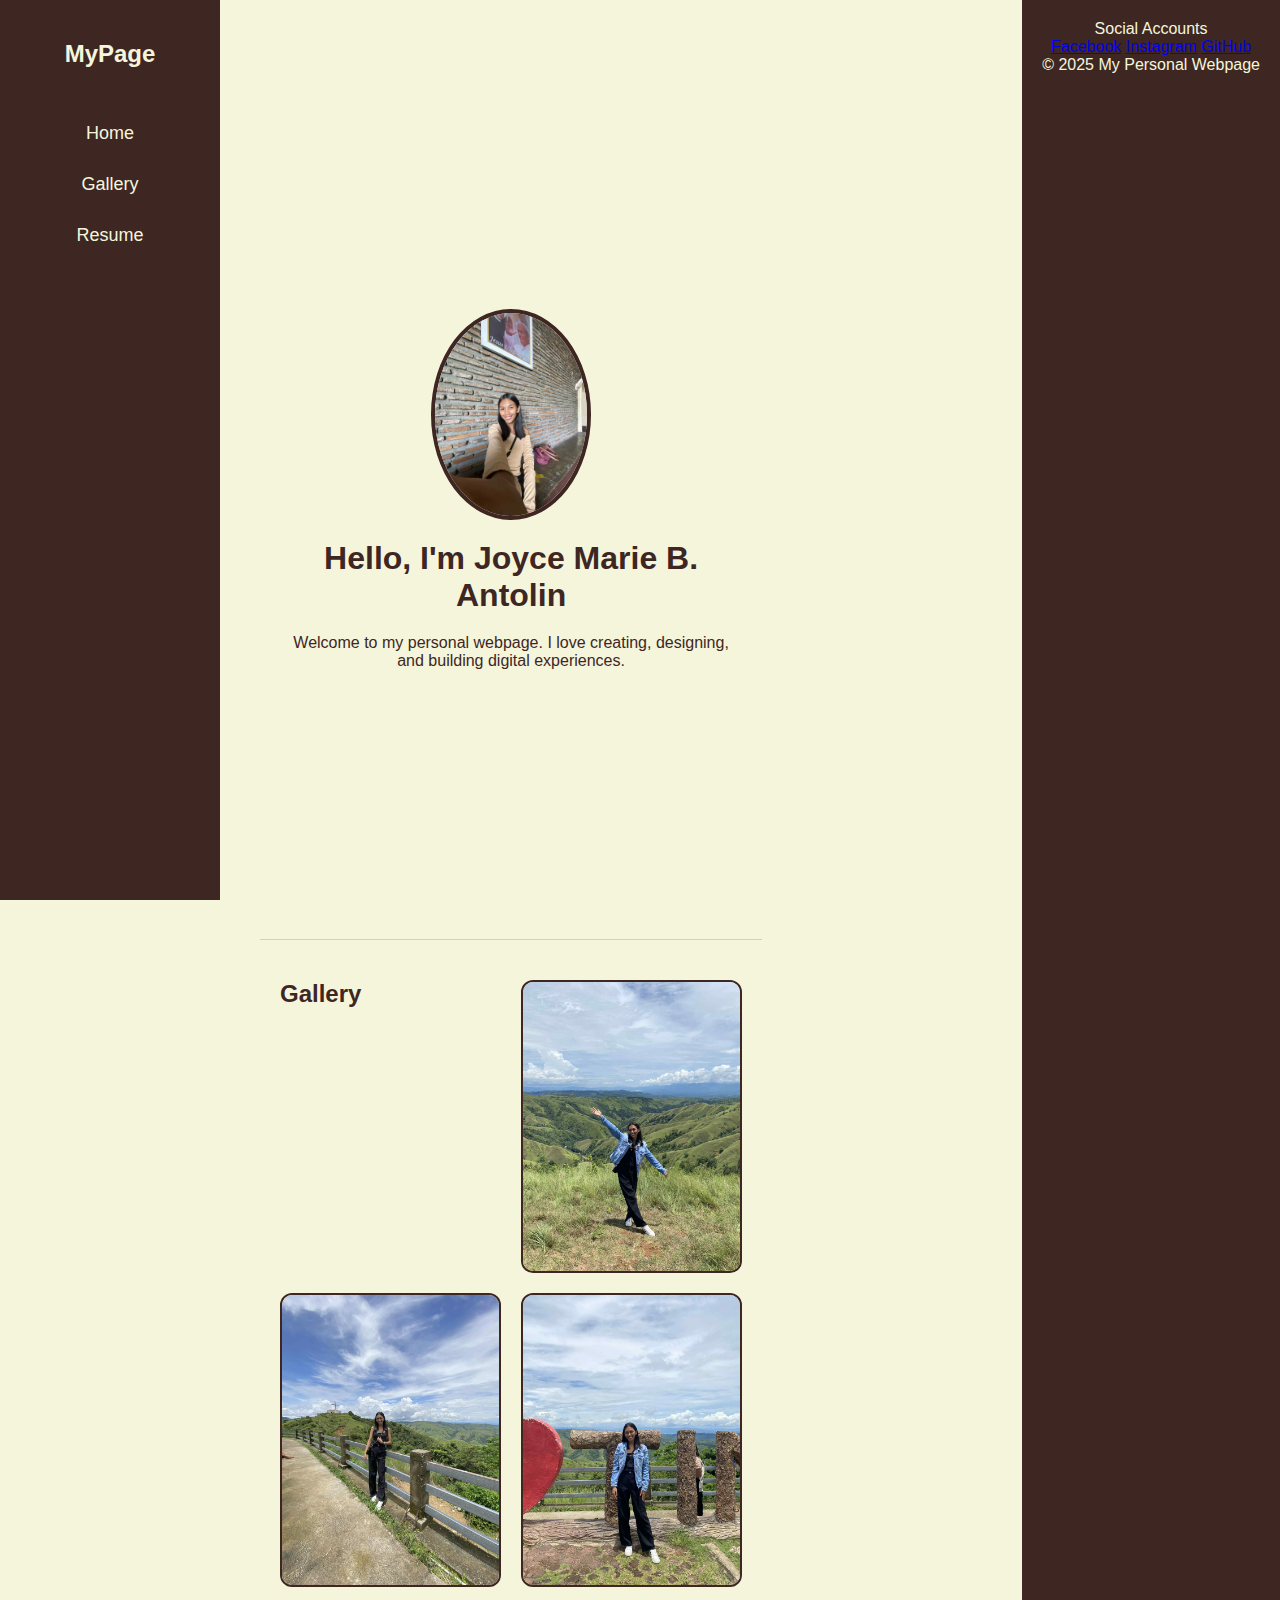
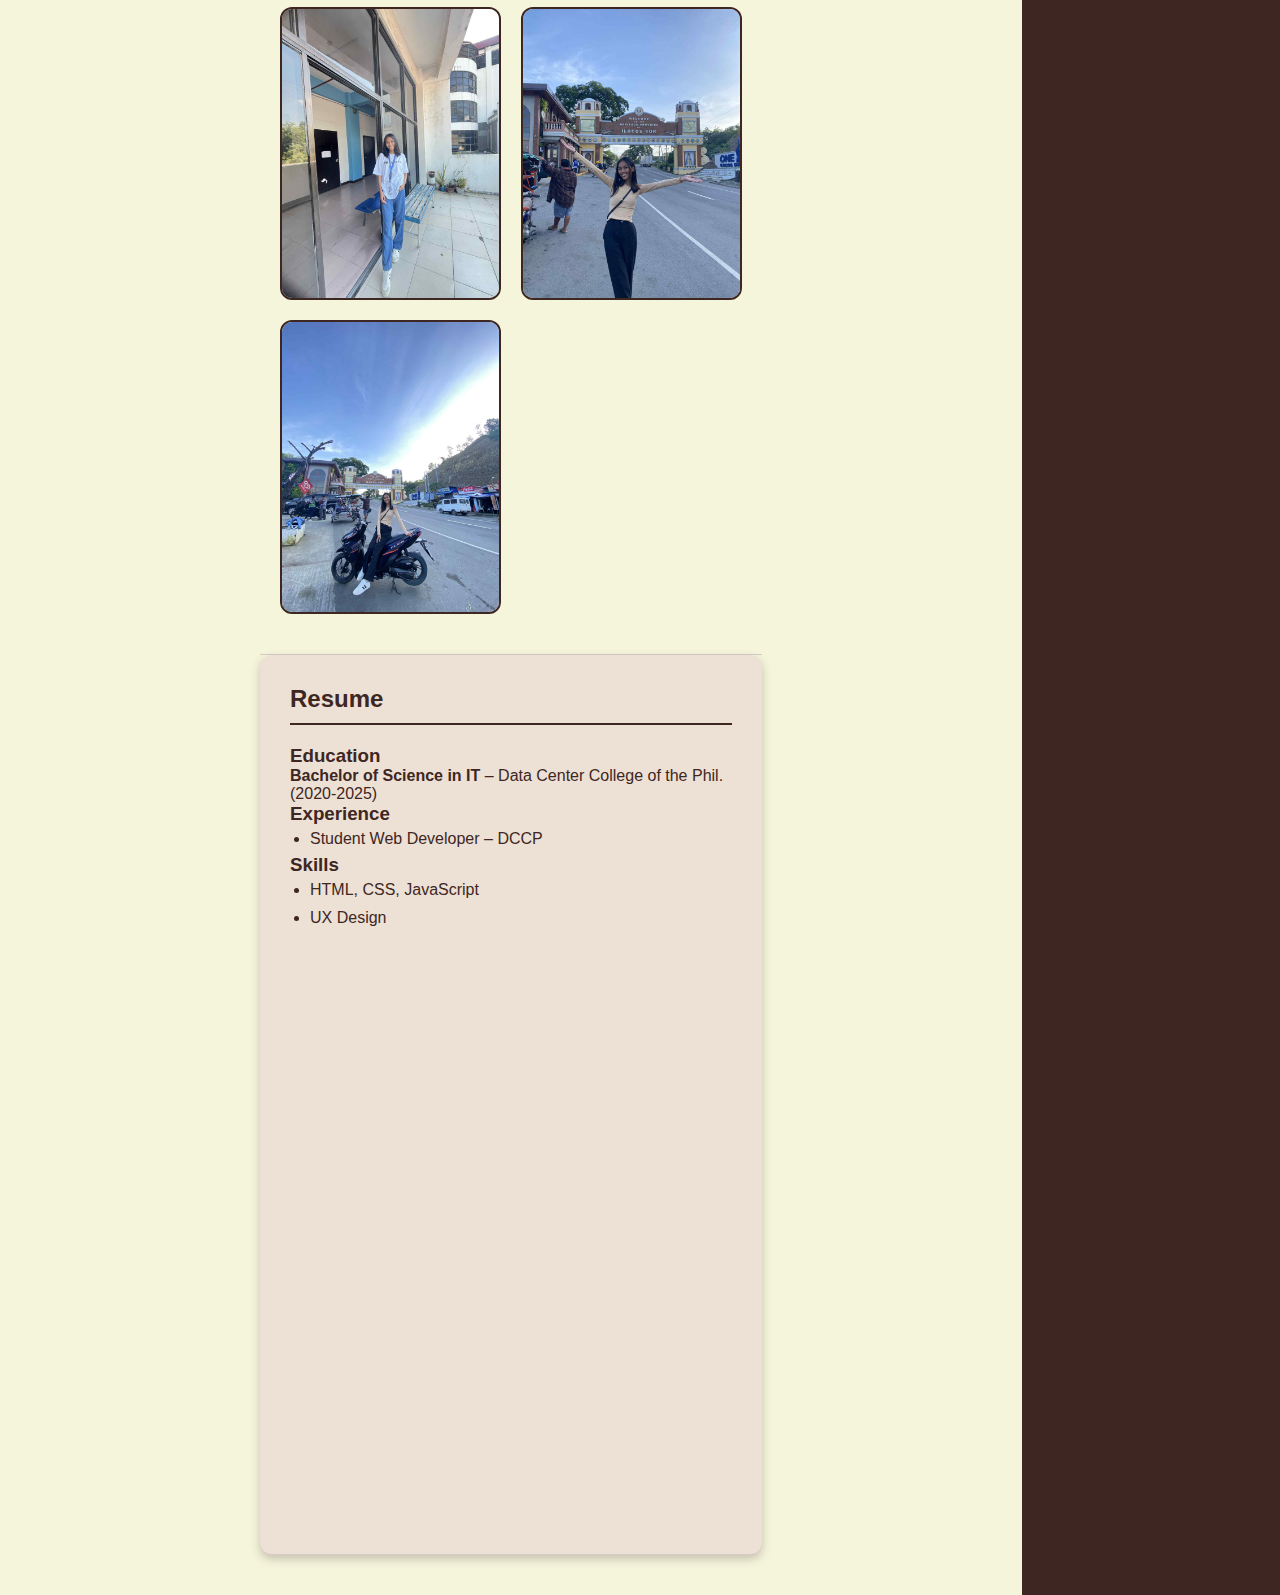
<file: index.html>
<!DOCTYPE html>
<html lang="en">
<head>
  <meta charset="UTF-8">
  <meta name="viewport" content="width=device-width, initial-scale=1.0">
  <title>Joyce Antolin Portfolio</title>
  <style>
    /* Reset */
    * {
      margin: 0;
      padding: 0;
      box-sizing: border-box;
      font-family: "Poppins", sans-serif;
    }

    body {
      display: flex;
      background-color: #f5f5dc; /* beige */
      color: #3e2723; /* dark brown */
    }

    /* Sidebar Navigation */
    nav {
      width: 220px;
      height: 100vh;
      background-color: #3e2723;
      display: flex;
      flex-direction: column;
      align-items: center;
      padding-top: 40px;
      position: fixed;
    }

    nav h2 {
      color: #f5f5dc;
      margin-bottom: 40px;
    }

    nav a {
      text-decoration: none;
      color: #f5f5dc;
      margin: 15px 0;
      font-size: 18px;
      transition: color 0.3s;
    }

    nav a:hover {
      color: #d7ccc8; /* lighter beige */
    }

    /* Page Content */
    .content {
      margin-left: 220px;
      padding: 40px;
      flex: 1;
    }

    section {
      min-height: 100vh;
      padding: 40px 20px;
      border-bottom: 1px solid #d7ccc8;
    }

    h1, h2 {
      margin-bottom: 20px;
    }

    /* Home Section */
    #home {
      display: flex;
      flex-direction: column;
      align-items: center;
      justify-content: center;
      text-align: center;
    }

    #home img {
      width: 160px;
      border-radius: 50%;
      border: 4px solid #3e2723;
      margin-bottom: 20px;
    }

    /* Gallery Section */
    #gallery {
      display: grid;
      grid-template-columns: repeat(auto-fit, minmax(220px, 1fr));
      gap: 20px;
    }

    #gallery img {
      width: 100%;
      border-radius: 12px;
      border: 2px solid #3e2723;
      transition: transform 0.3s, box-shadow 0.3s;
    }

    #gallery img:hover {
      transform: scale(1.05);
      box-shadow: 0 6px 12px rgba(62, 39, 35, 0.3);
    }

    /* Resume Section */
    #resume {
      background-color: #ede0d4; /* light beige card */
      padding: 30px;
      border-radius: 12px;
      max-width: 900px;
      margin: auto;
      box-shadow: 0 4px 10px rgba(62, 39, 35, 0.25);
    }

    #resume h2 {
      border-bottom: 2px solid #3e2723;
      padding-bottom: 10px;
      margin-bottom: 20px;
    }

    #resume ul {
      margin-left: 20px;
      line-height: 1.8;
    }

    /* Footer */
    footer {
      text-align: center;
      padding: 20px;
      margin-left: 220px;
      background-color: #3e2723;
      color: #f5f5dc;
    }

    /* Mobile Responsive */
    @media(max-width: 768px) {
      nav {
        width: 100%;
        height: auto;
        position: relative;
        flex-direction: row;
        justify-content: center;
        padding: 15px;
      }

      .content {
        margin-left: 0;
      }

      footer {
        margin-left: 0;
      }
    }
    .content {
      justify-content: center; /* Horizontal center */
      align-items: center; 
    }
  </style>
</head>
<body>

  <nav>
    <h2>MyPage</h2>
    <a href="index.html">Home</a>
    <a href="galleryact.html">Gallery</a>
    <a href="antolin_resume.html">Resume</a>
  </nav>

  <div class="content">
    <!-- Home -->
    <section id="home">
    <img src="ACT12_ANTOLIN/profile.jpg" alt="Profile Picture">
    <h1>Hello, I'm Joyce Marie B. Antolin</h1>
     <p>
        Welcome to my personal webpage.  
        I love creating, designing, and building digital experiences.
      </p>
    </section>

    <!-- Gallery -->
    <section id="gallery">
      <h2>Gallery</h2>
      
      <img src="ACT12_ANTOLIN/1.jpg" alt="Gallery Image 1">
      <img src="ACT12_ANTOLIN/2.jpg" alt="Gallery Image 2">
      <img src="ACT12_ANTOLIN/3.jpg" alt="Gallery Image 3">
      <img src="ACT12_ANTOLIN/4.jpg" alt="Gallery Image 4">
      <img src="ACT12_ANTOLIN/5.jpg" alt="Gallery Image 5">
      <img src="ACT12_ANTOLIN/6.jpg" alt="Gallery Image 6">
    </section>

    <!-- Resume -->
    <section id="resume">
      <h2>Resume</h2>
      <h3>Education</h3>
      <p><strong>Bachelor of Science in IT</strong> – Data Center College of the Phil. (2020-2025)</p>

      <h3>Experience</h3>
      <ul>
        <li>Student Web Developer – DCCP </li>
      </ul>

      <h3>Skills</h3>
      <ul>
        <li>HTML, CSS, JavaScript</li>
        <li>UX Design</li>
      </ul>
    </section>
  </div>

  <footer>
     Social Accounts
  <div class="socials">
    <a href="https://www.facebook.com/joycemarieantolin" target="_blank">Facebook</a>
    <a href="https://www.instagram.com/joyyyxm" target="_blank">Instagram</a>
    <a href="https://github.com/joyceantolin" target="_blank">GitHub</a>
  </div>
    <p>&copy; 2025 My Personal Webpage </p>
</section>
  </footer>

</body>
</html>
</file>
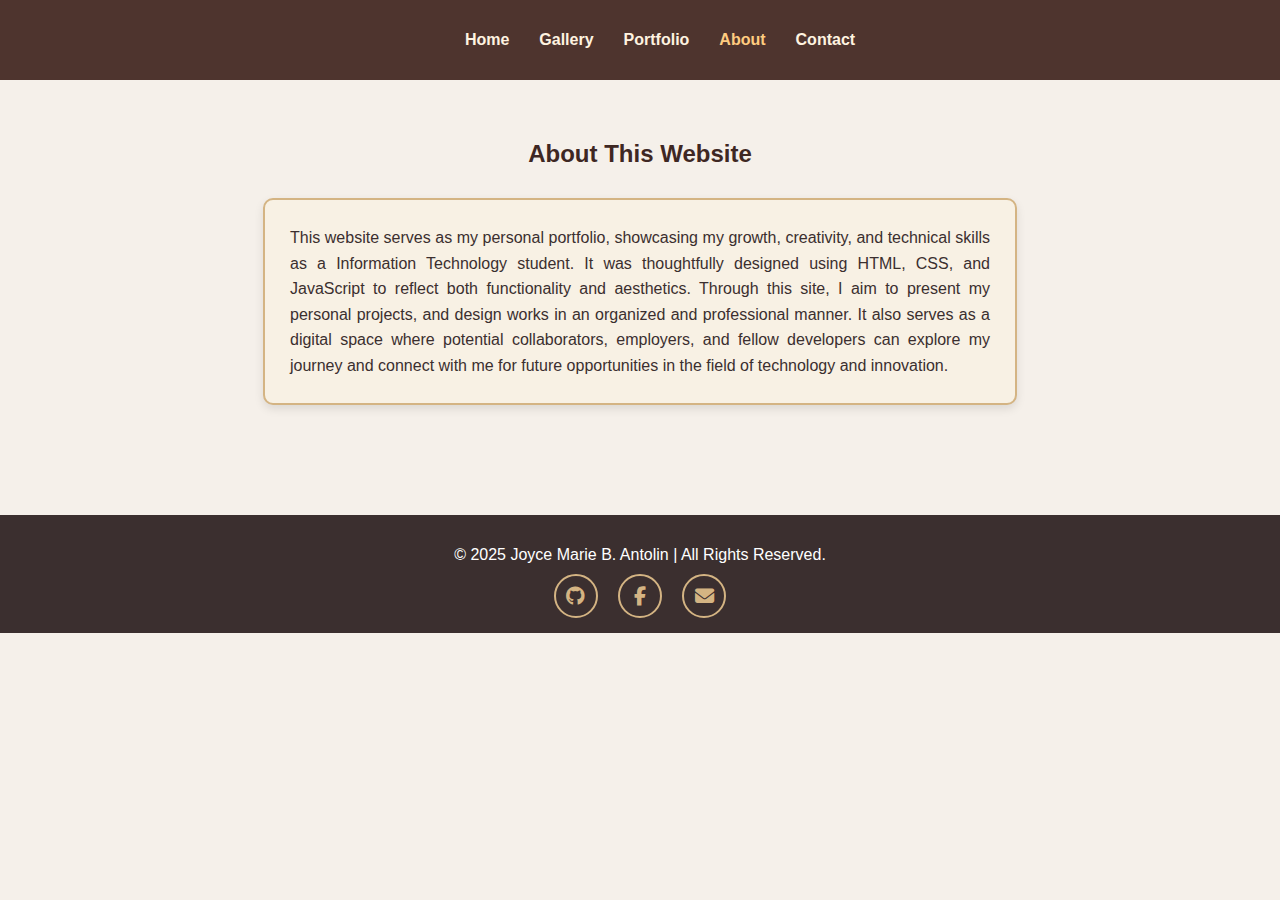
<file: about.html>
<!DOCTYPE html> 
<html lang="en">
<head>
<meta charset="UTF-8">
<meta name="viewport" content="width=device-width, initial-scale=1.0">
<title>FINALS</title>
<link rel="stylesheet" href="style.css">
<link rel="stylesheet" href="https://cdnjs.cloudflare.com/ajax/libs/font-awesome/6.5.0/css/all.min.css">
<style>
  /* Paragraph justification */
  .home p {
    max-width: 600px;
    margin: 20px auto;
    text-align: justify;
    line-height: 1.6;
  }

  /* About box */
  .about-box {
    max-width: 700px;
    margin: 30px auto;
    background-color: #f8f1e4; /* light beige background */
    border: 2px solid #d4b483;
    border-radius: 10px;
    padding: 25px;
    box-shadow: 0 4px 10px rgba(0,0,0,0.1);
  }

  .about-box p {
    margin: 0;
    color: #3b2f2f;
    text-align: justify;
    line-height: 1.6;
  }

  /* Scroll-to-top button */
  #scrollTopBtn {
    position: fixed;
    bottom: 30px;
    right: 30px;
    z-index: 100;
    background-color: #3b2f2f;
    color: #d4b483;
    border: none;
    padding: 12px 16px;
    border-radius: 50%;
    font-size: 1.2em;
    cursor: pointer;
    opacity: 0;
    visibility: hidden;
    transition: opacity 0.5s ease, visibility 0.5s ease;
  }

  #scrollTopBtn:hover {
    background-color: #d4b483;
    color: #3b2f2f;
  }

  #scrollTopBtn.show {
    opacity: 1;
    visibility: visible;
  }
</style>
</head>
<body>
<header>
  <nav>
    <ul>
      <li><a href="joyceantolin.github.io">Home</a></li>
      <li><a href="gallery.html">Gallery</a></li>
      <li><a href="portfolio.html">Portfolio</a></li>
      <li><a href="about.html" class="active">About</a></li>
      <li><a href="contact.html">Contact</a></li>
    </ul>
  </nav>
</header>

<button id="scrollTopBtn" title="Go to top"><i class="fas fa-arrow-up"></i></button>

<section class="about">
  <h2>About This Website</h2>
  <div class="about-box">
  <p>This website serves as my personal portfolio, showcasing my growth, creativity, and technical skills as a Information Technology student. It was thoughtfully designed using HTML, CSS, and JavaScript to reflect both functionality and aesthetics. Through this site, I aim to present my personal projects, and design works in an organized and professional manner. It also serves as a digital space where potential collaborators, employers, and fellow developers can explore my journey and connect with me for future opportunities in the field of technology and innovation.</p>
  </div>
</section>

<footer>
  <p>© 2025 Joyce Marie B. Antolin | All Rights Reserved.</p>
  <div class="social">
    <a href="https://github.com/joyceantolin" target="_blank"><i class="fab fa-github"></i></a>
    <a href="https://www.facebook.com/joycemarieantolin" target="_blank"><i class="fab fa-facebook-f"></i></a>
    <a href="mailto:joycemarieantolin@gmail.com"><i class="fas fa-envelope"></i></a>
  </div>
</footer>

<script>
  const scrollBtn = document.getElementById('scrollTopBtn');

  window.addEventListener('scroll', () => {
    if (window.scrollY > 200) {
      scrollBtn.classList.add('show');
    } else {
      scrollBtn.classList.remove('show');
    }
  });

  scrollBtn.addEventListener('click', () => {
    window.scrollTo({ top: 0, behavior: 'smooth' });
  });
</script>
<script src="script.js"></script>

</body>
</html>
</file>
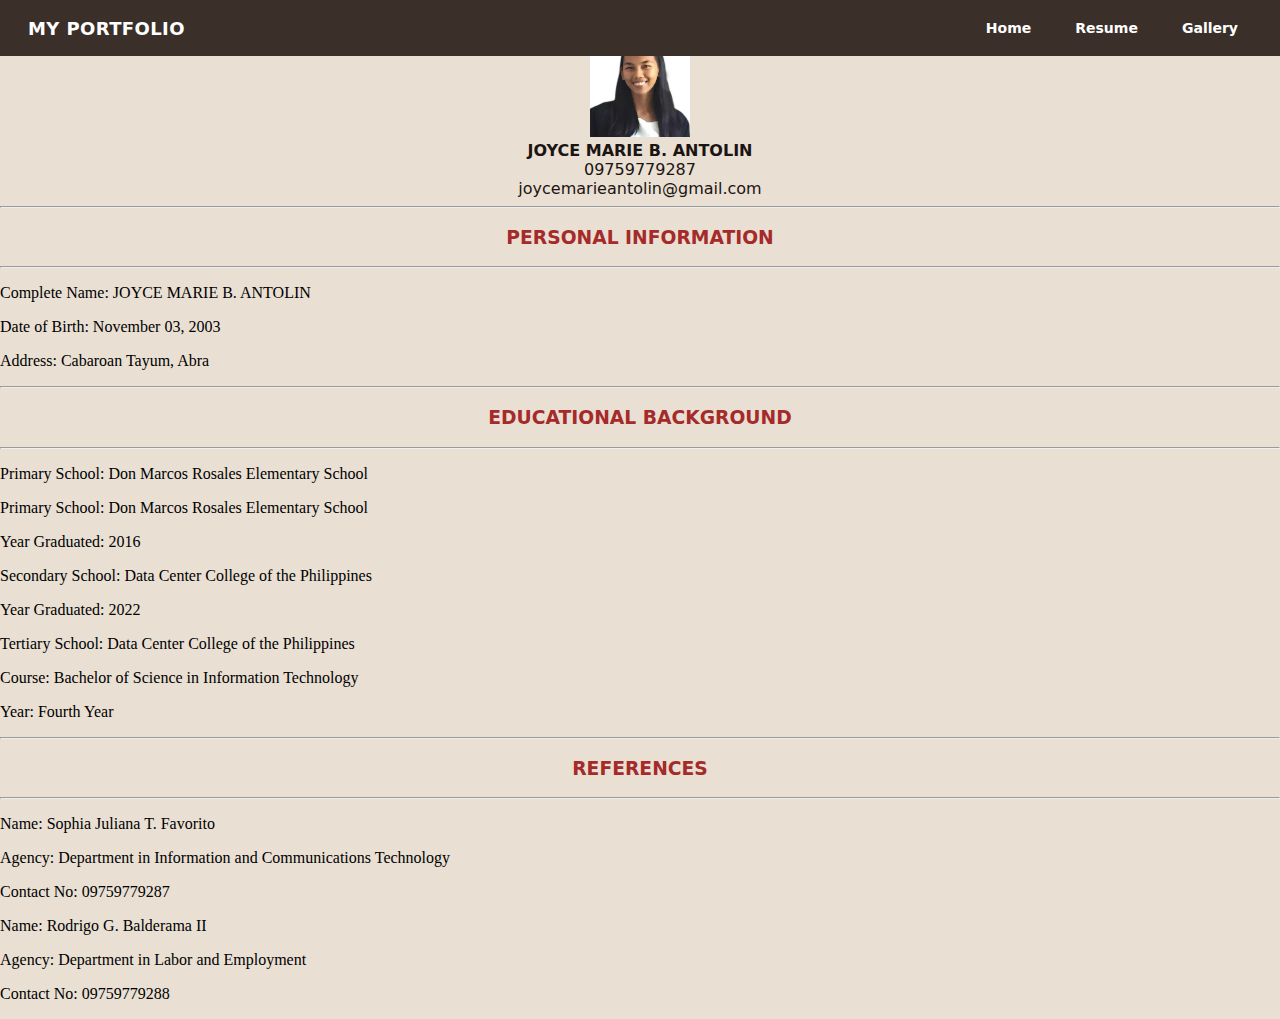
<file: antolin_resume.html>
<!DOCTYPE html>
<html lang="en">
<head>
	<meta charset="UTF-8">
	<meta name="viewport" content="width=device-width, initial-scale=1.0">
	<title>My Resume</title>
	<a href="index.html">Home</a>
	

	<style>
		body{
			background-color: beige;
		}
		h3{
			text-align: center;
			color: brown;
		}
		
		p {
			color: black;
			text-align: justify;
			font-family: calibri;
			font-size: 12;
		}

		
		 :root{
      --bg-dark:#3b2f2a; /* dark brown */
      --bg-medium:#8b6f5a; /* muted brown */
      --bg-light:#e9dfd3; /* beige */
      --accent:#b89276; /* warm nude */
      --text:#1b1412;
      --white: #ffffff;
      --radius:14px;
      font-family: Inter, system-ui, -apple-system, "Segoe UI", Roboto, "Helvetica Neue", Arial;
    }

    html,body{
      margin:0;
      background: var(--bg-light);
      color:var(--text);
      -webkit-font-smoothing:antialiased;
      -moz-osx-font-smoothing:grayscale;
    }

    header.top{
      position:fixed;
      left:0;
      top:0;
      width:100%;
      z-index:40;
      display:flex;
      justify-content:space-between;
      align-items:center;
      background:var(--bg-dark);
      padding:12px 28px;
      box-sizing:border-box;
    }
    header.top h1{margin:0;font-size:18px;color:var(--white);letter-spacing:0.4px}
    nav{
      display:flex;
      gap:16px;
    }
    nav a{
      color:var(--white);
      text-decoration:none;
      font-weight:600;
      font-size:14px;
      padding:8px 14px;
      border-radius:10px;
      transition:background 0.3s;
    }
    nav a:hover{
      background:var(--accent);
      color:var(--white);
    }

  </style>

      
</head>
<body>
  <header class="top">
     <h1>MY PORTFOLIO</h1>
    <nav>
      <a href="joyceantolin.github.io">Home</a>
      <a href="antolin_resume">Resume</a>
      <a href="galleryact.html">Gallery</a>
    </nav>
  </header>

	
<body>
	<hr>
	<center> <img src="ACT12_ANTOLIN/resume.jpg" width= "100" height="100"> <br/> </center>
	<center> <b> JOYCE MARIE B. ANTOLIN </b> </center>
	<center> 09759779287 </center>
	<center> joycemarieantolin@gmail.com </center>
	

	<hr>
	<h3> PERSONAL INFORMATION </h3>
	<hr>

	<p> Complete Name: JOYCE MARIE B. ANTOLIN </p>
	<p> Date of Birth: November 03, 2003 </p>
	<p> Address: Cabaroan Tayum, Abra </p>

	<hr>
	<h3> EDUCATIONAL BACKGROUND </h3>
	<hr>

	<p> Primary School: Don Marcos Rosales Elementary School </p>
	<p> Primary School: Don Marcos Rosales Elementary School </p>
	<p> Year Graduated: 2016 </p>
	<p> Secondary School: Data Center College of the Philippines </p>
	<p> Year Graduated: 2022 </p>
	<p> Tertiary School: Data Center College of the Philippines </p>
	<p> Course: Bachelor of Science in Information Technology </p>
	<p> Year: Fourth Year </p>

	<hr>
	<h3> REFERENCES </h3>
	<hr>

	<p> Name: Sophia Juliana T. Favorito </p>
	<p> Agency: Department in Information and Communications Technology </p>
	<p> Contact No: 09759779287 </p>

	<p> Name: Rodrigo G. Balderama II </p>
	<p> Agency: Department in Labor and Employment </p>
	<p> Contact No: 09759779288 </p>

</body>

</html>
</file>
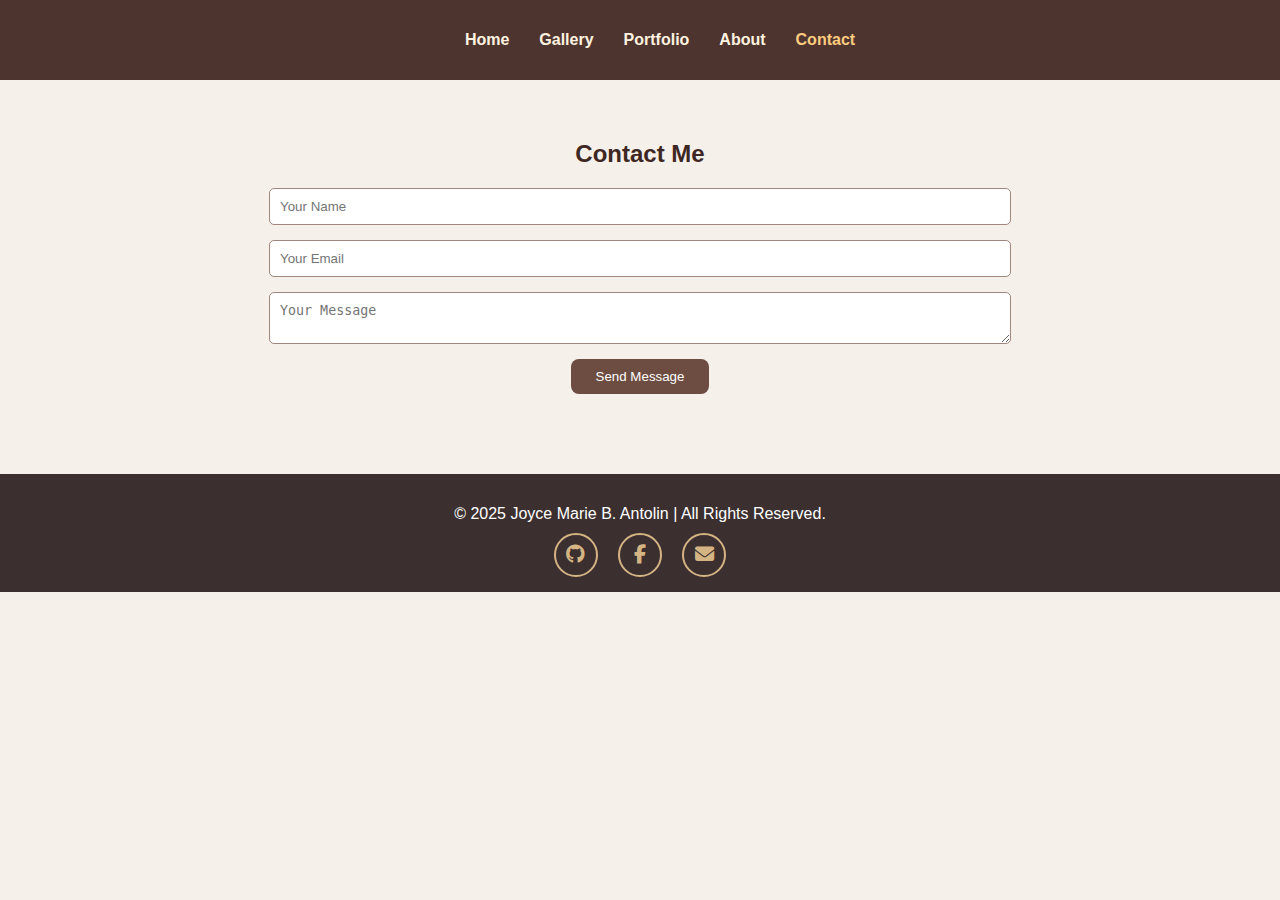
<file: contact.html>
<!DOCTYPE html>
<html lang="en">
<head>
<meta charset="UTF-8">
<meta name="viewport" content="width=device-width, initial-scale=1.0">
<title>FINALS</title>
<link rel="stylesheet" href="style.css">
<link rel="stylesheet" href="https://cdnjs.cloudflare.com/ajax/libs/font-awesome/6.5.0/css/all.min.css">
<style>
  /* Paragraph justification */
  .home p {
    max-width: 600px;
    margin: 20px auto;
    text-align: justify;
    line-height: 1.6;
  }

    /* Scroll-to-top button */
  #scrollTopBtn {
    position: fixed;
    bottom: 30px;
    right: 30px;
    z-index: 100;
    background-color: #3b2f2f;
    color: #d4b483;
    border: none;
    padding: 12px 16px;
    border-radius: 50%;
    font-size: 1.2em;
    cursor: pointer;
    opacity: 0;
    visibility: hidden;
    transition: opacity 0.5s ease, visibility 0.5s ease;
  }

  #scrollTopBtn:hover {
    background-color: #d4b483;
    color: #3b2f2f;
  }

  #scrollTopBtn.show {
    opacity: 1;
    visibility: visible;
  
  }
</style>
</head>
<body>
<header>
  <nav>
    <ul>
      <li><a href="joyceantolin.github.io">Home</a></li>
      <li><a href="gallery.html">Gallery</a></li>
      <li><a href="portfolio.html">Portfolio</a></li>
      <li><a href="about.html">About</a></li>
      <li><a href="contact.html" class="active">Contact</a></li>
    </ul>
  </nav>
</header>
<button id="scrollTopBtn" title="Go to top"><i class="fas fa-arrow-up"></i></button>
<section class="contact">
  <h2>Contact Me</h2>
  <form action="#" method="post">
    <input type="text" placeholder="Your Name" required>
    <input type="email" placeholder="Your Email" required>
    <textarea placeholder="Your Message" required></textarea>
    <button type="submit">Send Message</button>
  </form>
</section>

<footer>
  <p>© 2025 Joyce Marie B. Antolin | All Rights Reserved.</p>
  <div class="social">
    <a href="https://github.com/joyceantolin" target="_blank"><i class="fab fa-github"></i></a>
    <a href="https://www.facebook.com/joycemarieantolin" target="_blank"><i class="fab fa-facebook-f"></i></a>
    <a href="mailto:joycemarieantolin@gmail.com"><i class="fas fa-envelope"></i></a>
  </div>
</footer>
<script>
  const scrollBtn = document.getElementById('scrollTopBtn');

  window.addEventListener('scroll', () => {
    if (window.scrollY > 200) {
      scrollBtn.classList.add('show');
    } else {
      scrollBtn.classList.remove('show');
    }
  });

  scrollBtn.addEventListener('click', () => {
    window.scrollTo({ top: 0, behavior: 'smooth' });
  });
</script>
<script src="script.js"></script>

</body>
</html>
</file>
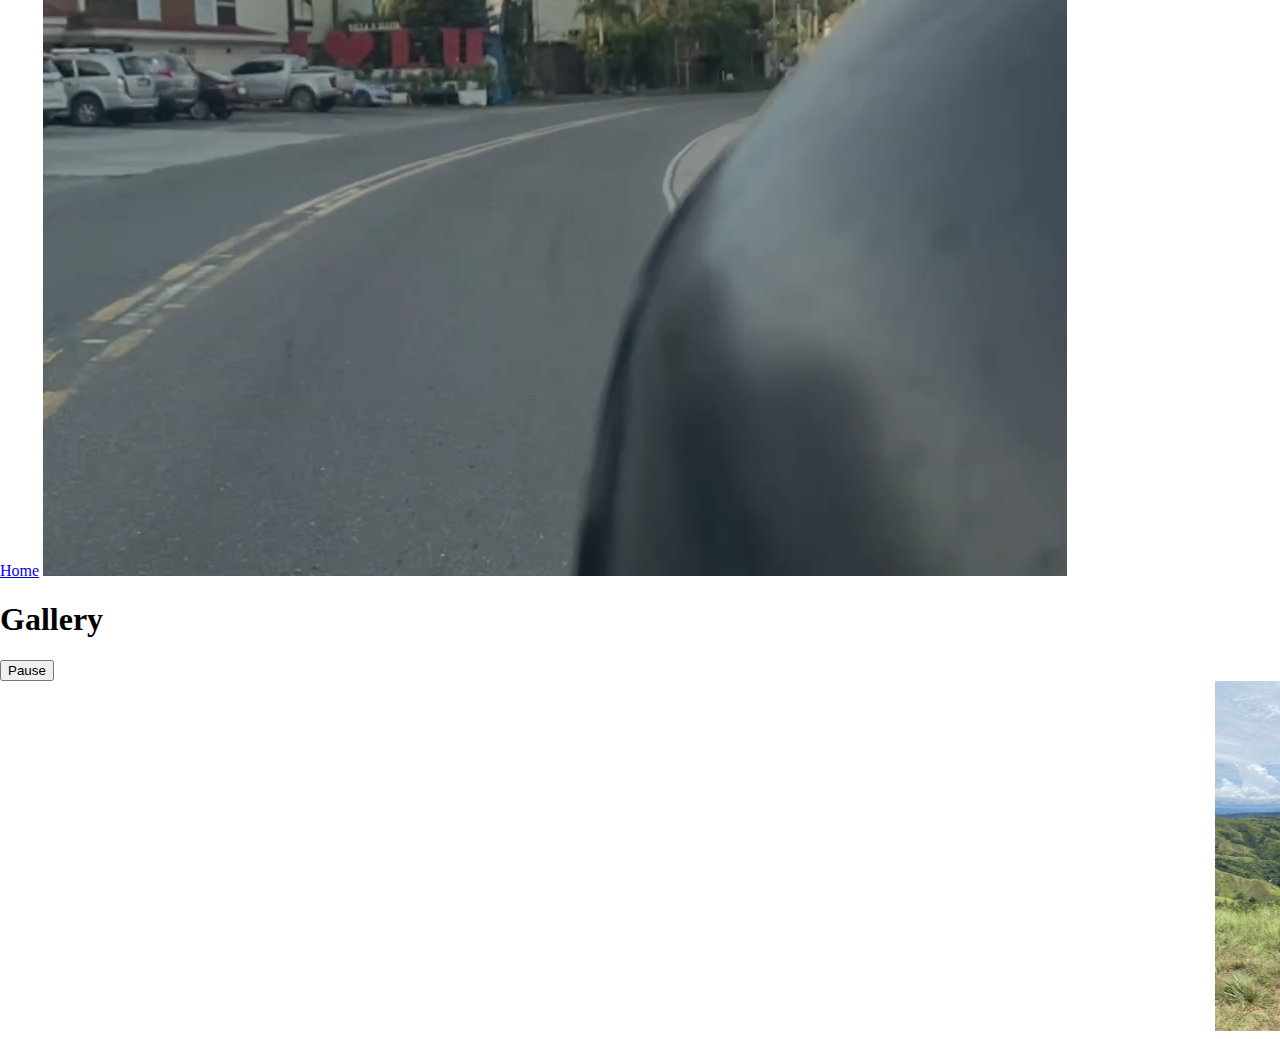
<file: galleryact.html>
<!DOCTYPE html>
<html lang="en">
<head>
    <meta charset="UTF-8">
    <meta name="viewport" content="width=device-width, initial-scale=1.0">
    <title>GALLERY</title>
     <a href="index.html">Home</a>
    <link rel="stylesheet" href="css/midterm.css">

</head>
<body>
    <video autoplay muted loop id="urvid">
  <source src="video.mp4" type="video/mp4">
</video>

<div class="content">
  <h1>Gallery</h1>
  <button id="pause_button" onclick="myFunction()">Pause</button>
</div>

<div class="scroll-container">
  <marquee>
    <img src="ACT12_ANTOLIN/1.jpg" width="280" height="350">
    <img src="ACT12_ANTOLIN/2.jpg" width="280" height="350">
    <img src="ACT12_ANTOLIN/3.jpg" width="280" height="350">
    <img src="ACT12_ANTOLIN/4.jpg" width="280" height="350">
    <img src="ACT12_ANTOLIN/5.jpg" width="280" height="350">
    <img src="ACT12_ANTOLIN/6.jpg" width="280" height="350">
    <img src="ACT12_ANTOLIN/7.jpg" width="280" height="350">
    <img src="ACT12_ANTOLIN/8.jpg" width="280" height="350">
    <img src="ACT12_ANTOLIN/9.jpg" width="280" height="350">
    <img src="ACT12_ANTOLIN/10.jpg" width="280" height="350">
    <img src="ACT12_ANTOLIN/11.jpg" width="280" height="350">
    <img src="ACT12_ANTOLIN/13.jpg" width="280" height="350">
    <img src="ACT12_ANTOLIN/14.jpg" width="280" height="350">
    <img src="ACT12_ANTOLIN/15.jpg" width="280" height="350">
  </marquee>
    </body>  
</body>
</html>

<script>
// Video play/pause
var video = document.getElementById("urvid");
function myFunction() {
  if (video.paused) {
    video.play();
    document.getElementById("pause_button").innerText = "Pause";
  } else {
    video.pause();
    document.getElementById("pause_button").innerText = "Play";
  }
}

// Slideshow
let slideIndex = 0;
showSlides();

function showSlides() {
  let slides = document.getElementsByClassName("mySlides");
  for (let i = 0; i < slides.length; i++) {
    slides[i].style.display = "none";  
  }
  slideIndex++;
  if (slideIndex > slides.length) {slideIndex = 1}    
  slides[slideIndex-1].style.display = "block";  
  setTimeout(showSlides, 1000); // Change every 2 seconds
}
</script>
</file>
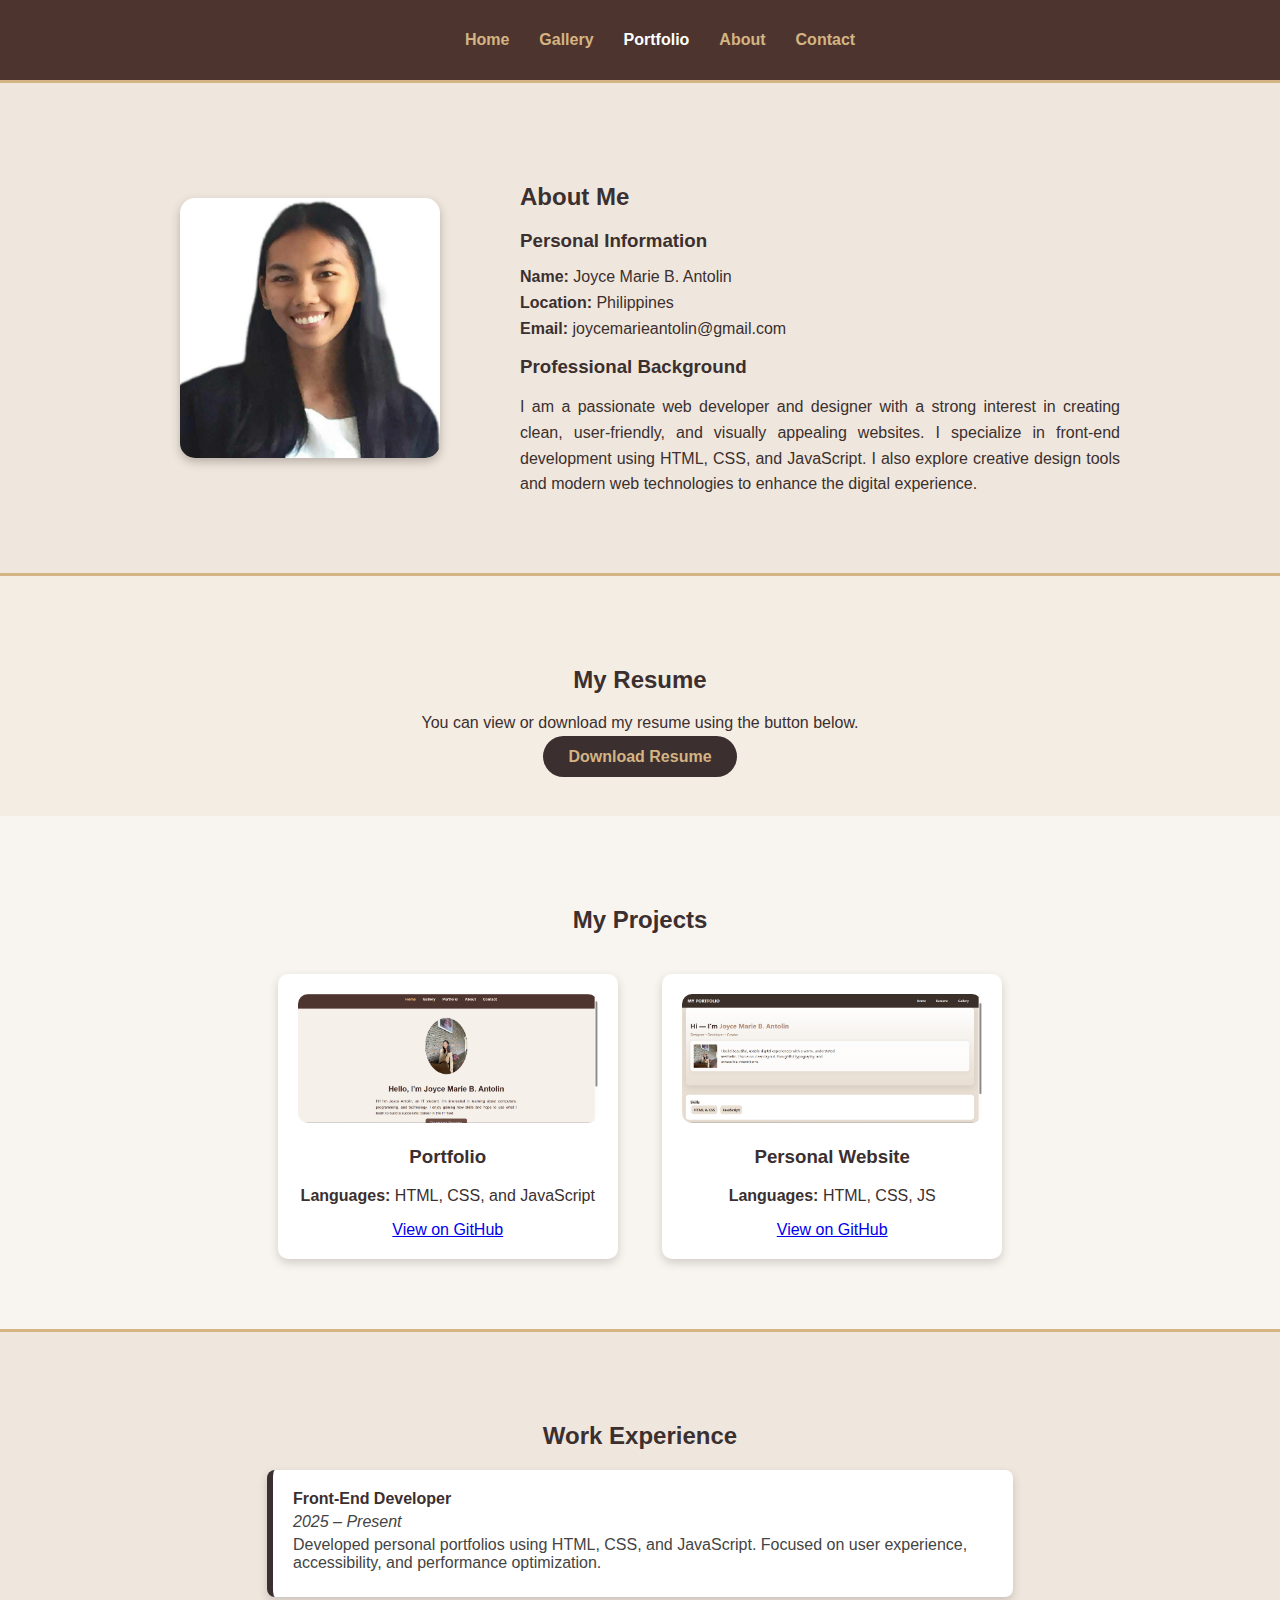
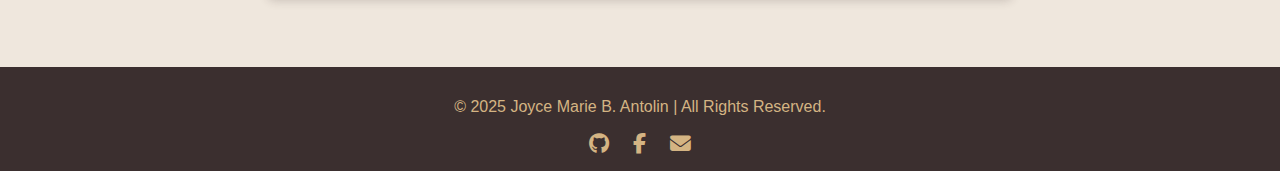
<file: portfolio.html>
<!DOCTYPE html>
<html lang="en">
<head>
<meta charset="UTF-8">
<meta name="viewport" content="width=device-width, initial-scale=1.0">
<title>FINALS</title>
<link rel="stylesheet" href="https://cdnjs.cloudflare.com/ajax/libs/font-awesome/6.5.0/css/all.min.css">
<style>
  body {
    font-family: Arial, sans-serif;
    margin: 0;
    background-color: #f8f5f0;
    color: #3b2f2f;
  }

  header {

    background-color:  #4e342e;
    padding: 15px 0;
   
  }

  nav ul {
    list-style: none;
  display: flex;
  justify-content: center;
  gap: 30px;
 
  }

  nav ul li a {
    text-decoration: none;
    color: #d4b483;
    font-weight: bold;
    transition: color 0.3s ease;
  }

  nav ul li a:hover,
  nav ul li a.active {
    color: #fff;
  }

  h2 {
    text-align: center;
    color: #3b2f2f;
    margin-top: 40px;
  }

  /* ABOUT ME SECTION */
  .about {
    display: flex;
    justify-content: center;
    align-items: center; /* aligns photo + text vertically */
    gap: 60px;
    padding: 60px 40px;
    background-color: #efe7dd;
    border-top: 3px solid #d4b483;
  }

  .about .photo-box {
    flex: 1;
    max-width: 300px;
    display: flex;
    justify-content: center;
  }

  .about .photo-box img {
    width: 100%;
    max-width: 260px;
    height: auto;
    border-radius: 15px;
    box-shadow: 0 4px 10px rgba(59,47,47,0.3);
    object-fit: cover;
  }

  .about .info {
    flex: 2;
    max-width: 600px;
  }

  .about h2 {
    text-align: left;
    margin-bottom: 15px;
  }

  .about h3 {
    color: #3b2f2f;
    margin-bottom: 10px;
  }

  .about p {
    text-align: justify;
    line-height: 1.6;
  }

  .about ul {
    list-style: none;
    padding: 0;
    margin-bottom: 15px;
  }

  .about ul li {
    margin-bottom: 8px;
  }

  /* RESUME SECTION */
  .resume {
    text-align: center;
    padding: 50px 20px;
    background-color: #f4ede4;
    border-top: 3px solid #d4b483;
  }

  .resume a {
    background-color: #3b2f2f;
    color: #d4b483;
    padding: 12px 25px;
    border-radius: 25px;
    text-decoration: none;
    font-weight: bold;
    transition: 0.3s;
  }

  .resume a:hover {
    background-color: #d4b483;
    color: #3b2f2f;
  }

  /* WORK EXPERIENCE */
  .work {
    padding: 50px 20px;
    background-color: #efe7dd;
    border-top: 3px solid #d4b483;
  }

  .work .job {
    background: #fff;
    border-left: 6px solid #3b2f2f;
    padding: 20px;
    margin: 20px auto;
    max-width: 700px;
    box-shadow: 0 4px 10px rgba(59,47,47,0.2);
    border-radius: 8px;
  }

  .work .job h4 {
    margin: 0 0 5px;
    color: #3b2f2f;
  }

  .work .job p {
    margin: 5px 0;
    color: #444;
  }

  /* PROJECT SECTION */
  .portfolio {
    text-align: center;
    padding: 50px 20px;
  }

  .portfolio .project {
    display: inline-block;
    background-color: #fff;
    border-radius: 10px;
    margin: 20px;
    padding: 20px;
    width: 300px;
    box-shadow: 0 4px 10px rgba(59,47,47,0.2);
  }

  .portfolio .project img {
    width: 100%;
    border-radius: 10px;
  }

  /* FOOTER */
  footer {
    text-align: center;
    background-color: #3b2f2f;
    color: #d4b483;
    padding: 15px 10px;
  }

  footer .social a {
    color: #d4b483;
    margin: 0 10px;
    text-decoration: none;
    font-size: 1.3em;
  }

  footer .social a:hover {
    color: #fff;
  }

  /* Scroll-to-top button */
  #scrollTopBtn {
    position: fixed;
    bottom: 30px;
    right: 30px;
    z-index: 100;
    background-color: #3b2f2f;
    color: #d4b483;
    border: none;
    padding: 12px 16px;
    border-radius: 50%;
    font-size: 1.2em;
    cursor: pointer;
    opacity: 0;
    visibility: hidden;
    transition: opacity 0.5s ease, visibility 0.5s ease;
  }

  #scrollTopBtn.show {
    opacity: 1;
    visibility: visible;
  }

  #scrollTopBtn:hover {
    background-color: #d4b483;
    color: #3b2f2f;
  }

  /* Responsive Design */
  @media (max-width: 768px) {
    .about {
      flex-direction: column;
      text-align: center;
    }

    .about h2 {
      text-align: center;
    }
  }
</style>
</head>
<body>

<header>
  <nav>
    <ul>
      <li><a href="joyceantolin.github.io">Home</a></li>
      <li><a href="gallery.html">Gallery</a></li>
      <li><a href="portfolio.html" class="active">Portfolio</a></li>
      <li><a href="about.html">About</a></li>
      <li><a href="contact.html">Contact</a></li>
    </ul>
  </nav>
</header>

<!-- ABOUT ME SECTION -->
<section class="about">
  <div class="photo-box">
    <img src="ACT12_ANTOLIN/resume.jpg" alt="Joyce Marie B. Antolin">
  </div>
  <div class="info">
    <h2>About Me</h2>
    <h3>Personal Information</h3>
    <ul>
      <li><strong>Name:</strong> Joyce Marie B. Antolin</li>
      <li><strong>Location:</strong> Philippines</li>
      <li><strong>Email:</strong> joycemarieantolin@gmail.com</li>
    </ul>

    <h3>Professional Background</h3>
    <p>I am a passionate web developer and designer with a strong interest in creating clean, user-friendly, and visually appealing websites. I specialize in front-end development using HTML, CSS, and JavaScript. I also explore creative design tools and modern web technologies to enhance the digital experience.</p>
  </div>
</section>

<!-- RESUME SECTION -->
<section class="resume">
  <h2>My Resume</h2>
  <p>You can view or download my resume using the button below.</p>
  <a href="assets/resume.pdf" download>Download Resume</a>
</section>

<!-- PORTFOLIO SECTION -->
<section class="portfolio">
  <h2>My Projects</h2>
  <div class="project">
    <img src="ACT12_ANTOLIN/Screenshot 2025-10-21 203554.png" alt="Project 1">
    <h3>Portfolio</h3>
    <p><b>Languages:</b> HTML, CSS, and JavaScript</p>
    <a href="https://joyceantolin.github.io" target="_blank">View on GitHub</a>
  </div>

  <div class="project">
    <img src="ACT12_ANTOLIN/Screenshot 2025-10-21 203921.png" alt="Project 2">
    <h3>Personal Website</h3>
    <p><b>Languages:</b> HTML, CSS, JS</p>
    <a href="https://joyceantolin.github.io" target="_blank">View on GitHub</a>
  </div>
</section>

<!-- WORK EXPERIENCE SECTION -->
<section class="work">
  <h2>Work Experience</h2>
  <div class="job">
    <h4>Front-End Developer</h4>
    <p><i>2025 – Present</i></p>
    <p>Developed personal portfolios using HTML, CSS, and JavaScript. Focused on user experience, accessibility, and performance optimization.</p>
  </div>

</section>

<!-- FOOTER -->
<footer>
  <p>© 2025 Joyce Marie B. Antolin | All Rights Reserved.</p>
  <div class="social">
    <a href="https://github.com/joyceantolin" target="_blank"><i class="fab fa-github"></i></a>
    <a href="https://www.facebook.com/joycemarieantolin" target="_blank"><i class="fab fa-facebook-f"></i></a>
    <a href="mailto:joycemarieantolin@gmail.com"><i class="fas fa-envelope"></i></a>
  </div>
</footer>

<!-- SCROLL TO TOP BUTTON -->
<button id="scrollTopBtn" title="Go to top"><i class="fas fa-arrow-up"></i></button>

<script>
  const scrollBtn = document.getElementById('scrollTopBtn');
  window.addEventListener('scroll', () => {
    if (window.scrollY > 200) scrollBtn.classList.add('show');
    else scrollBtn.classList.remove('show');
  });
  scrollBtn.addEventListener('click', () => {
    window.scrollTo({ top: 0, behavior: 'smooth' });
  });
</script>

</body>
</html>
</file>
<file: style.css>
body {
  font-family: Arial, sans-serif;
  background-color: #f5f0ea;
  color: #3e2723;
  margin: 0;
  padding: 0;
}

header {
  background-color: #4e342e;
  padding: 15px 0;
}

nav ul {
  list-style: none;
  display: flex;
  justify-content: center;
  gap: 30px;
}

nav a {
  color: #fff3e0;
  text-decoration: none;
  font-weight: bold;
  transition: 0.3s;
}

nav a:hover, nav a.active {
  color: #ffcc80;
}

section {
  text-align: center;
  padding: 40px;
}

.profile-img {
  width: 180px;
  border-radius: 50%;
  margin-bottom: 20px;
}

.btn {
  background-color: #6d4c41;
  color: white;
  padding: 10px 20px;
  text-decoration: none;
  border-radius: 8px;
}

.btn:hover {
  background-color: #8d6e63;
}

.gallery-container {
  display: flex;
  justify-content: center;
  flex-wrap: wrap;
  gap: 20px;
}

.gallery-container img {
  width: 250px;
  border-radius: 10px;
  box-shadow: 0 4px 8px rgba(0,0,0,0.2);
}

.project {
  background: #fff8e1;
  padding: 20px;
  margin: 20px auto;
  border-radius: 10px;
  max-width: 600px;
  box-shadow: 0 3px 6px rgba(0,0,0,0.1);
}

.project img {
  width: 100%;
  border-radius: 10px;
}

form {
  display: flex;
  flex-direction: column;
  align-items: center;
  gap: 15px;
}

form input, form textarea {
  width: 60%;
  padding: 10px;
  border-radius: 5px;
  border: 1px solid #a1887f;
}

form button {
  background-color: #6d4c41;
  color: white;
  padding: 10px 25px;
  border: none;
  border-radius: 8px;
  cursor: pointer;
}

footer {
  background-color: #3e2723;
  color: white;
  text-align: center;
  padding: 10px;
}
/* Paragraph justification */
  .home p {
    max-width: 600px;
    margin: 20px auto;
    text-align: justify;
    line-height: 1.6;
  }

  /* Footer styling */
  footer {
    background: #3b2f2f;
    color: #fff;
    text-align: center;
    padding: 15px 0;
    margin-top: 40px;
  }

  .social {
    margin-top: 10px;
  }

  .social a {
    display: inline-flex;
    align-items: center;
    justify-content: center;
    width: 40px;
    height: 40px;
    margin: 0 8px;
    border: 2px solid #d4b483; /* Beige outline */
    border-radius: 50%; /* Circular shape */
    color: #d4b483; /* Beige icon color */
    font-size: 1.2em;
    text-decoration: none;
    transition: all 0.3s ease;
  }

  .social a:hover {
    background: #d4b483; /* Beige fill on hover */
    color: #3b2f2f; /* Dark brown icon on hover */
    transform: scale(1.1);
  }

  .social i {
    margin: 0;
  }

  footer p {
    margin-bottom: 8px;
  }
  /* Scroll-to-top button */
  #scrollTopBtn {
    position: fixed;
    bottom: 30px;
    right: 30px;
    z-index: 100;
    background-color: #3b2f2f;
    color: #d4b483;
    border: none;
    padding: 12px 16px;
    border-radius: 50%;
    font-size: 1.2em;
    cursor: pointer;
    opacity: 0;           /* Initially hidden */
    visibility: hidden;   /* Remove from layout */
    transition: opacity 0.5s ease, visibility 0.5s ease;
  }

  #scrollTopBtn:hover {
    background-color: #d4b483;
    color: #3b2f2f;
  }

  /* Show button */
  #scrollTopBtn.show {
    opacity: 1;
    visibility: visible;
  }
</file>
<file: css/midterm.css>
<style>
    :root{
      --bg-dark:#3b2f2a; /* dark brown */
      --bg-medium:#8b6f5a; /* muted brown */
      --bg-light:#e9dfd3; /* beige */
      --accent:#b89276; /* warm nude */
      --text:#1b1412;
      --white: #ffffff;
      --radius:14px;
      font-family: Inter, system-ui, -apple-system, "Segoe UI", Roboto, "Helvetica Neue", Arial;
    }

    html,body{
      margin:0;
      background: var(--bg-light);
      color:var(--text);
      -webkit-font-smoothing:antialiased;
      -moz-osx-font-smoothing:grayscale;
    }

    header.top{
      position:fixed;
      left:0;
      top:0;
      width:100%;
      z-index:40;
      display:flex;
      justify-content:space-between;
      align-items:center;
      background:var(--bg-dark);
      padding:12px 28px;
      box-sizing:border-box;
    }
    header.top h1{margin:0;font-size:18px;color:var(--white);letter-spacing:0.4px}
    nav{
      display:flex;
      gap:16px;
    }
    nav a{
      color:var(--white);
      text-decoration:none;
      font-weight:600;
      font-size:14px;
      padding:8px 14px;
      border-radius:10px;
      transition:background 0.3s;
    }
    nav a:hover{
      background:var(--accent);
      color:var(--white);
    }

    main{
      margin-top:70px;
      padding:20px;
    }

    section{
      padding:60px 20px;
      margin-bottom:40px;
      background:linear-gradient(180deg,var(--white), var(--bg-light));
      border-radius:var(--radius);
      box-shadow: 0 8px 30px rgba(25,20,18,0.12);
    }

    .greeting{
      font-size:28px;font-weight:700;margin:0 0 8px;color:var(--bg-dark);
    }
    .subtitle{font-size:15px;color:var(--bg-medium);margin:0 0 18px}

    .profile-card{
      display:flex;align-items:center;gap:16px;background:linear-gradient(180deg,rgba(255,255,255,0.9),rgba(255,255,255,0.85));padding:14px;border-radius:12px;box-shadow:0 6px 20px rgba(30,20,15,0.06);
    }
    .avatar{
      width:84px;height:84px;border-radius:12px;background:linear-gradient(135deg,var(--bg-medium),var(--accent));display:flex;align-items:center;justify-content:center;color:var(--white);font-weight:800;font-size:28px;
    }
    .bio{max-width:58ch;color:var(--bg-dark);line-height:1.45}

    .thumb-row{display:flex;gap:12px;flex-wrap:wrap;margin-top:12px}
    .thumb{flex:1 1 160px;height:120px;border-radius:10px;background:linear-gradient(135deg,var(--accent),var(--bg-medium));display:flex;align-items:center;justify-content:center;color:var(--white);font-weight:700}

    .resume-card{background:#fff;border-radius:12px;padding:20px;box-shadow:0 6px 18px rgba(30,20,15,0.04);margin-bottom:16px}
    .skill{background:var(--bg-light);padding:8px 10px;border-radius:10px;font-weight:600;display:inline-block;margin:4px}

    @media (max-width:900px){
      .greeting{font-size:22px}
      .avatar{width:64px;height:64px}
    }
  </style>
</file>
